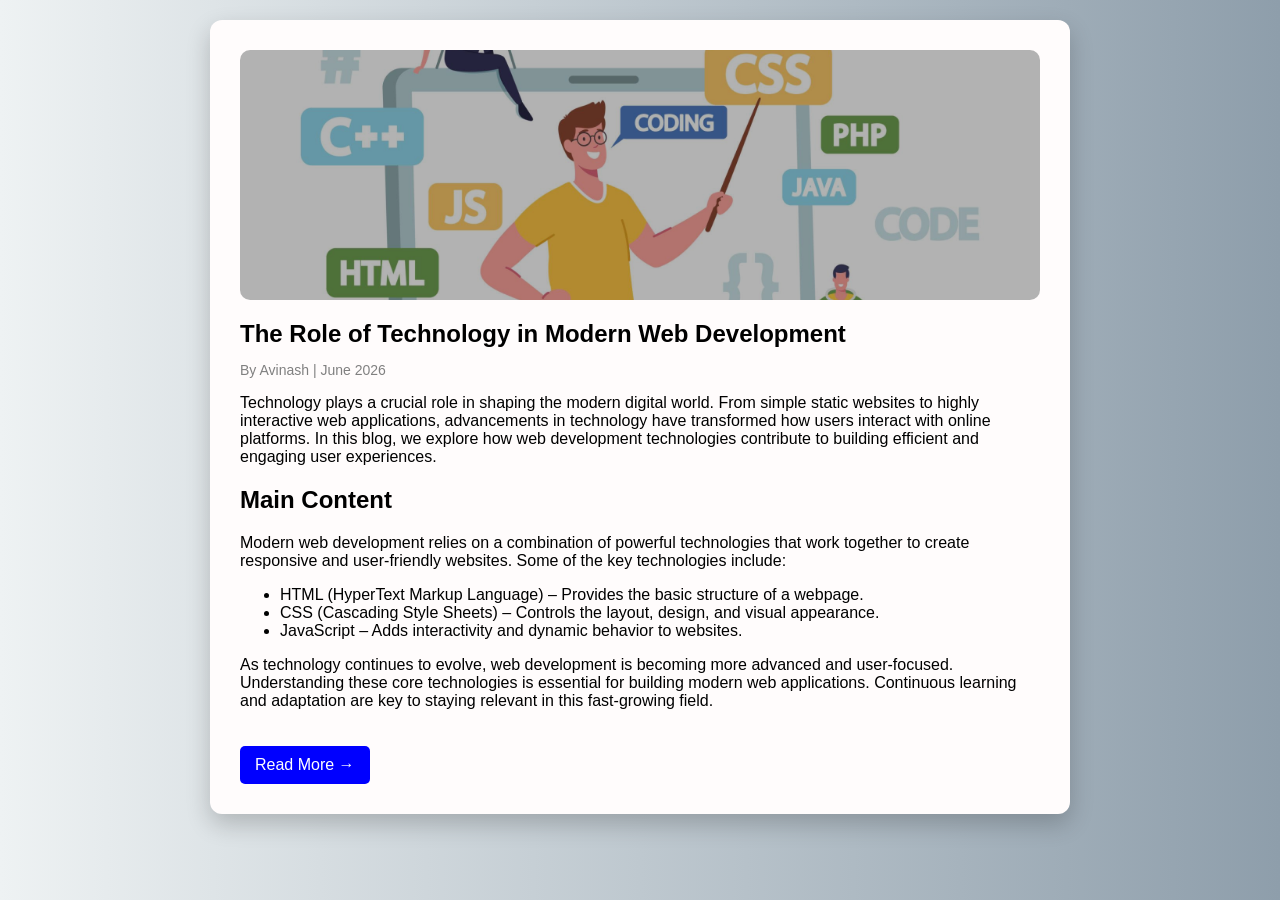
<file: task1-blog/index.html>
<!DOCTYPE html>
<html lang="en">
<head>
    <meta charset="UTF-8">
    <meta name="viewport" content="width=device-width, initial-scale=1.0">
    <title>Blog Post</title>
    <link rel="stylesheet" href="style.css">
</head>
<body>

<article class="blog">

  <div class="hero"></div>

    <header>
        <h1>The Role of Technology in Modern Web Development</h1>
        <p class="meta">By Avinash | June 2026</p>
    </header>

    <section class="intro">
        <p>
            Technology plays a crucial role in shaping the modern digital world. From simple static websites to highly interactive web applications, advancements in technology have transformed how users interact with online platforms. In this blog, we explore how web development technologies contribute to building efficient and engaging user experiences.
        </p>
    </section>

    <section class="content">
        <h2>Main Content</h2>
        <p>Modern web development relies on a combination of powerful technologies that work together to create responsive and user-friendly websites. Some of the key technologies include:</p>

        <ul>
            <li>HTML (HyperText Markup Language) – Provides the basic structure of a webpage.</li>
            <li>CSS (Cascading Style Sheets) – Controls the layout, design, and visual appearance.</li>
            <li>JavaScript – Adds interactivity and dynamic behavior to websites.</li>
        </ul>

      
    </section>

    <section class="conclusion">
        <p>
          As technology continues to evolve, web development is becoming more advanced and user-focused. Understanding these core technologies is essential for building modern web applications. Continuous learning and adaptation are key to staying relevant in this fast-growing field.
        </p>
    </section>

    <a href="#" class="read-more">Read More →</a>

</article>

</body>
</html>
</file>
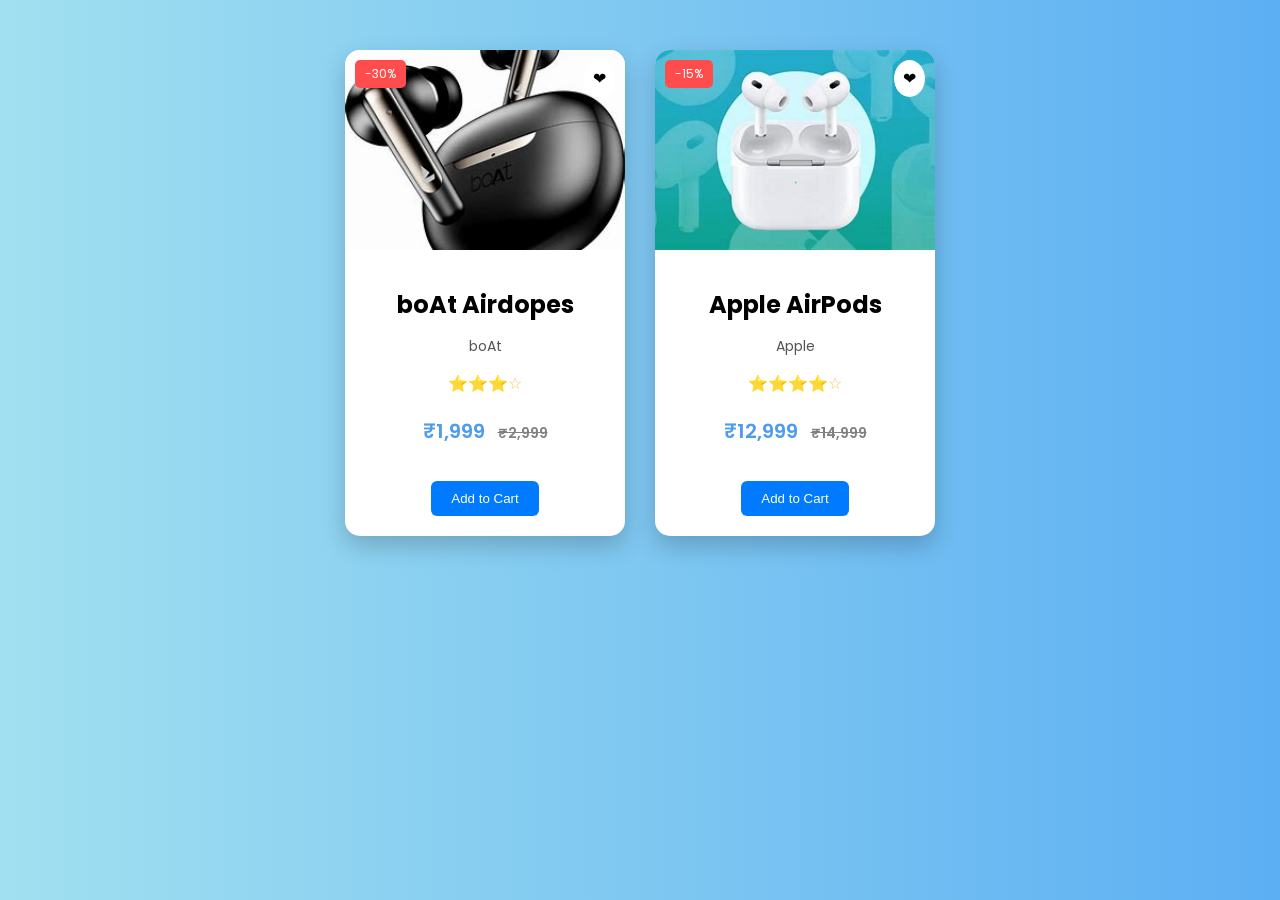
<file: task2-product-card/index.html>
<!DOCTYPE html>
<html lang="en">
<head>
    <meta charset="UTF-8">
    <meta name="viewport" content="width=device-width, initial-scale=1.0">
    <title>Product Cards</title>

    <link rel="stylesheet" href="style.css">

    <!-- Google Font -->
    <link href="https://fonts.googleapis.com/css2?family=Poppins:wght@300;500;600&display=swap" rel="stylesheet">
</head>
<body>

<div class="container">
    <div class="card">
        <span class="badge">-30%</span>
        <span class="wishlist">❤</span>

        <img src="boat1.jpeg" alt="boAt Airdopes">

        <div class="card-content">
            <h2>boAt Airdopes</h2>
            <p class="brand">boAt</p>

            <div class="rating">⭐⭐⭐☆</div>

            <p class="price">
                ₹1,999 <span class="old-price">₹2,999</span>
            </p>

            <button>Add to Cart</button>
        </div>
    </div>
    <div class="card">
        <span class="badge">-15%</span>
        <span class="wishlist">❤</span>

        <img src="wireless.jpeg" alt="Apple AirPods">

        <div class="card-content">
            <h2>Apple AirPods</h2>
            <p class="brand">Apple</p>

            <div class="rating">⭐⭐⭐⭐☆</div>

            <p class="price">
                ₹12,999 <span class="old-price">₹14,999</span>
            </p>

            <button>Add to Cart</button>
        </div>
    </div>

</div>

</body>
</html>
</file>
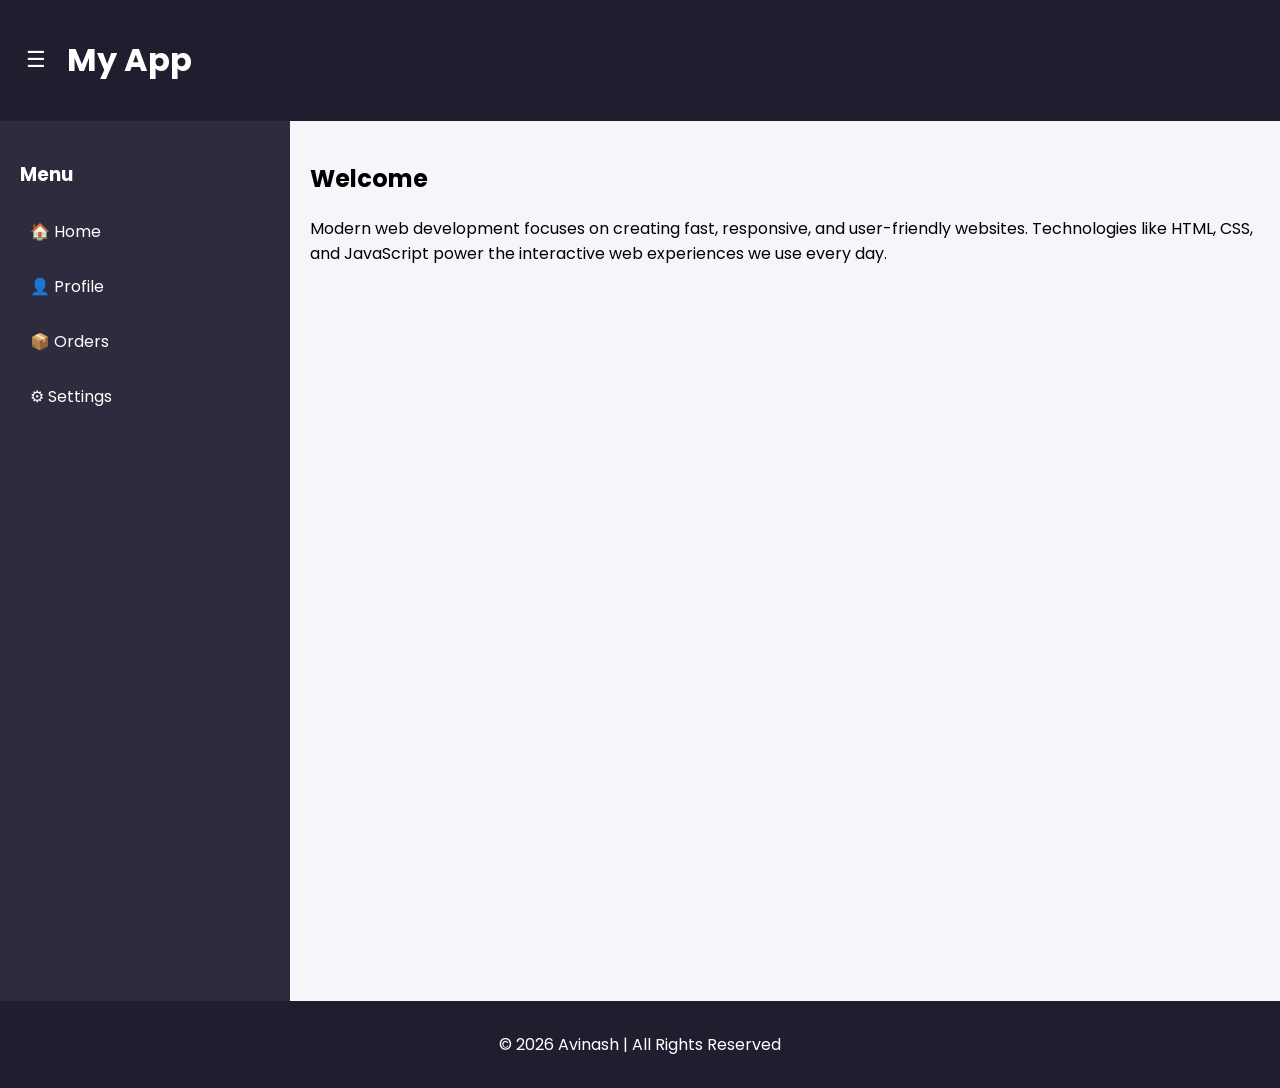
<file: task3-responsive-layout/index.html>
<!DOCTYPE html>
<html lang="en">
<head>
    <meta charset="UTF-8">
    <meta name="viewport" content="width=device-width, initial-scale=1.0">
    <title>Responsive App Layout</title>
    <link rel="stylesheet" href="style.css">

    <link href="https://fonts.googleapis.com/css2?family=Poppins:wght@300;500;600&display=swap" rel="stylesheet">
</head>
<body>

<header class="header">
    <button class="menu-btn" onclick="toggleMenu()">☰</button>
    <h1>My App</h1>
</header>

<div class="layout">

    <aside class="sidebar" id="sidebar">
        <h3>Menu</h3>
        <ul>
            <li>🏠 Home</li>
            <li>👤 Profile</li>
            <li>📦 Orders</li>
            <li>⚙ Settings</li>
        </ul>
    </aside>

    <main class="main">
        <h2>Welcome</h2>
        <p>Modern web development focuses on creating fast, responsive, and user-friendly websites.  
Technologies like HTML, CSS, and JavaScript power the interactive web experiences we use every day.</p>
    </main>

</div>

<footer class="footer">
    <p>© 2026 Avinash | All Rights Reserved</p>
</footer>

<script>
function toggleMenu() {
    document.getElementById("sidebar").classList.toggle("active");
}
</script>

</body>
</html>
</file>
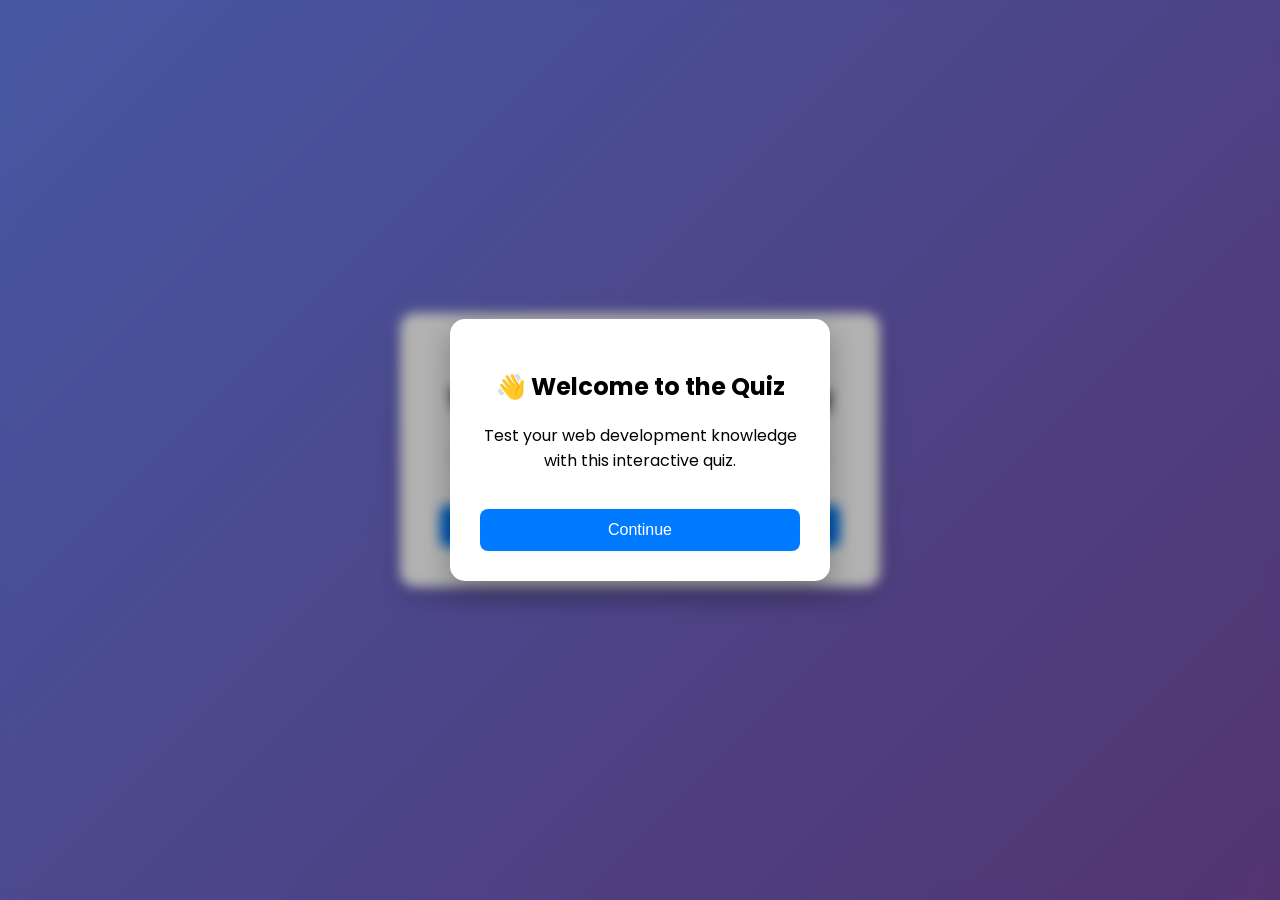
<file: task4-quiz/index.html>
<!DOCTYPE html>
<html lang="en">
<head>
    <meta charset="UTF-8">
    <meta name="viewport" content="width=device-width, initial-scale=1.0">
    <title>Interactive Quiz</title>

    <link rel="stylesheet" href="style.css">

    <link href="https://fonts.googleapis.com/css2?family=Poppins:wght@300;500;600&display=swap" rel="stylesheet">
</head>
<body>

<!-- WELCOME POPUP -->
<div class="popup" id="popup">
    <div class="popup-content">
        <h2>👋 Welcome to the Quiz</h2>
        <p>
            Test your web development knowledge with this interactive quiz.
        </p>

        <button onclick="closePopup()">Continue</button>
    </div>
</div>

<!-- HOME PAGE -->
<div class="home-screen" id="homeScreen">
    <h1>Web Development Quiz</h1>
    <p>Challenge yourself and test your frontend skills.</p>

    <button id="startBtn">Start Quiz</button>
</div>

<!-- QUIZ SECTION -->
<div class="quiz-container hidden" id="quizContainer">

   
    <div class="top-bar">
        <span id="progress">1/5</span>
        <span id="timer">30s</span>
    </div>

    <h2 id="question">Question</h2>

    <div class="options">

        <label class="option">
            <input type="radio" name="answer" value="a">
            <span id="a_text"></span>
        </label>

        <label class="option">
            <input type="radio" name="answer" value="b">
            <span id="b_text"></span>
        </label>

        <label class="option">
            <input type="radio" name="answer" value="c">
            <span id="c_text"></span>
        </label>

        <label class="option">
            <input type="radio" name="answer" value="d">
            <span id="d_text"></span>
        </label>

    </div>

    <!-- NEXT BUTTON -->
    <button id="nextBtn">Next Question</button>

    <p id="warning"></p>

</div>

<script src="script.js"></script>

</body>
</html>
</file>
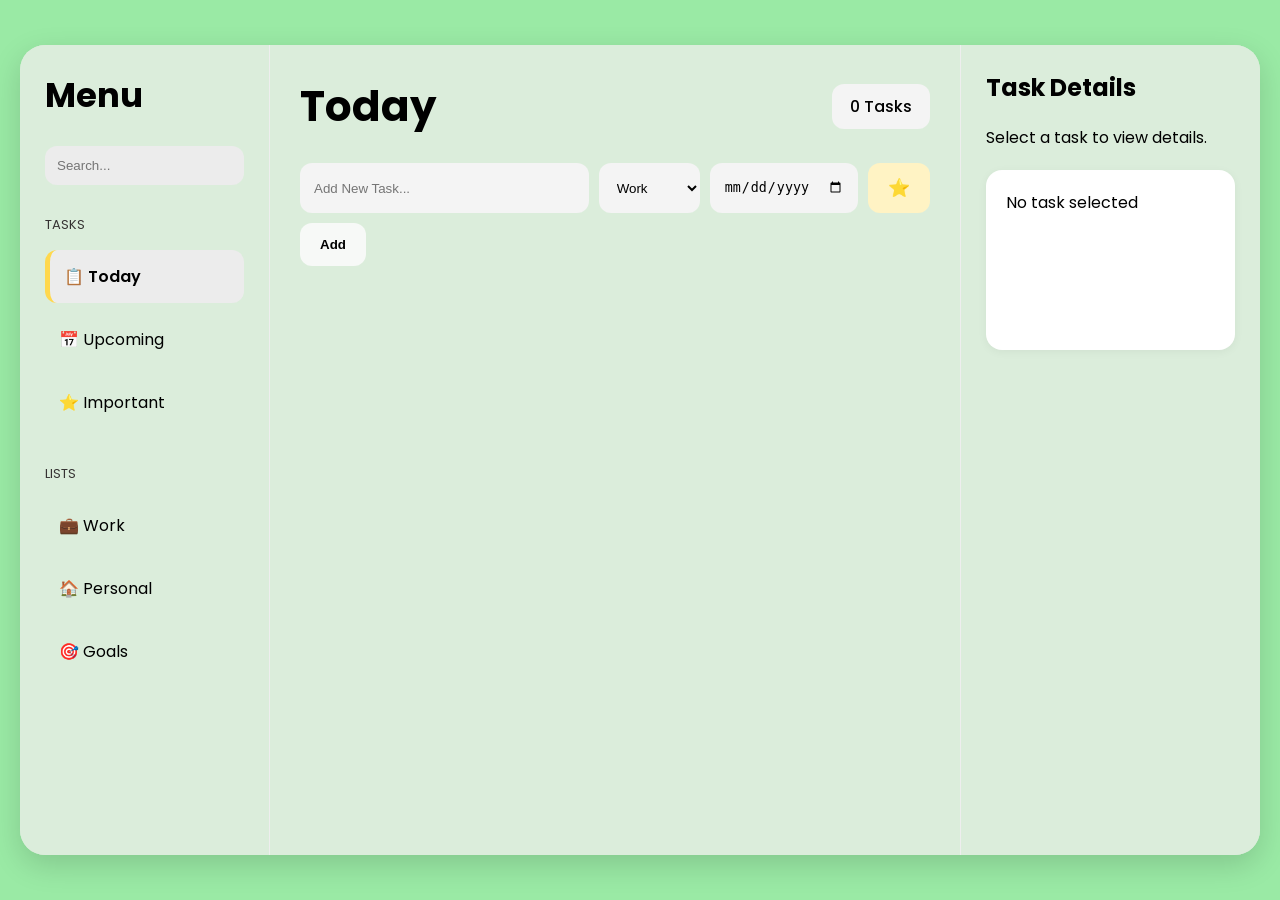
<file: task5-todo-app/index.html>
<!DOCTYPE html>
<html lang="en">
<head>
    <meta charset="UTF-8">
    <meta name="viewport" content="width=device-width, initial-scale=1.0">
    <title>To-Do</title>
    <link rel="stylesheet" href="style.css">
    <link href="https://fonts.googleapis.com/css2?family=Poppins:wght@300;400;500;600&display=swap" rel="stylesheet">
</head>
<body>
<div class="app-container">
    <aside class="sidebar">
        <h2>Menu</h2>
        <input
            type="text"
            placeholder="Search..."
            class="search-box"
            id="searchInput"
        >
        <div class="menu-section">
            <p class="menu-title">TASKS</p>
            <ul>
                <li class="menu-item active"
                    onclick="setActive(this); filterTasks('today')">
                    📋 Today
                </li>
                <li class="menu-item"
                    onclick="setActive(this); filterTasks('upcoming')">
                    📅 Upcoming
                </li>
                <li class="menu-item"
                    onclick="setActive(this); filterTasks('important')">
                    ⭐ Important
                </li>
            </ul>

        </div>
        <div class="menu-section">
            <p class="menu-title">LISTS</p>
            <ul>
                <li class="menu-item"
                    onclick="setActive(this); filterTasks('Work')">
                    💼 Work
                </li>
                <li class="menu-item"
                    onclick="setActive(this); filterTasks('Personal')">
                    🏠 Personal
                </li>
                <li class="menu-item"
                    onclick="setActive(this); filterTasks('Goals')">
                    🎯 Goals
                </li>
            </ul>
        </div>
    </aside>
    <main class="main-content">
        <div class="top-bar">
            <h1 id="pageTitle">Today</h1>
            <span id="taskCount">0 Tasks</span>
        </div>
        <div class="add-task">
            <input
                type="text"
                id="taskInput"
                placeholder="Add New Task..."
            >
            <select id="categoryInput">
                <option value="Work">
                    Work
                </option>
                <option value="Personal">
                    Personal
                </option>
                <option value="Goals">
                    Goals
                </option>
            </select>
            <input
                type="date"
                id="dateInput"
            >
            <button id="importantBtn">
                ⭐
            </button>
            <button id="addBtn">
                Add
            </button>
        </div>
        <ul id="taskList"></ul>
    </main>
    <aside class="right-panel">
        <h2>Task Details</h2>
        <p>Select a task to view details.</p>
        <div id="detailsBox">
            <p>No task selected</p>
        </div>
    </aside>
</div>
<script src="script.js"></script>
</body>
</html>
</file>
<file: task1-blog/style.css>
body {
    font-family: 'Poppins', sans-serif;
    margin: 0;
    padding: 20px;

    background: linear-gradient(to right, #eef2f3, #8e9eab);
}

.hero {
    position: relative;
    height: 250px;
    background: url("blog image.jpeg") center/cover no-repeat;
    border-radius: 10px;
    margin-bottom: 20px;
}

.hero::after {
    content: "";
    position: absolute;
    inset: 0;
    background: rgba(0, 0, 0, 0.3);
    border-radius: 10px;
}

.blog {
    max-width: 800px;
    margin: auto;
    background: rgb(255, 252, 252);
    padding: 30px;
    border-radius: 12px;

    box-shadow: 0 10px 25px rgba(0,0,0,0.2);
}
header h1 {
    margin-bottom: 5px;
}

.meta {
    color: gray;
    font-size: 14px;
}
img {
    width: 100%;
    margin-top: 10px;
    border-radius: 10px;
}
.read-more {
    display: inline-block;
    margin-top: 20px;
    color: white;
    background: blue;
    padding: 10px 15px;
    text-decoration: none;
    border-radius: 5px;
}
</file>
<file: task2-product-card/style.css>
body {
    margin: 0;
    font-family: 'Poppins', sans-serif;
    background: linear-gradient(to right, #a1e0f0, #5caff3);
}

/* GRID LAYOUT */
.container {
    display: flex;
    justify-content: center;
    gap: 30px;
    padding: 50px;
    flex-wrap: wrap;
}

/* CARD */
.card {
    position: relative;
    width: 280px;
    background: #fff;
    border-radius: 15px;
    overflow: hidden;
    box-shadow: 0 10px 25px rgba(0,0,0,0.2);
    transition: transform 0.3s ease, box-shadow 0.3s ease;
}

.card:hover {
    transform: translateY(-10px);
    box-shadow: 0 15px 35px rgba(0,0,0,0.3);
}

/* IMAGE */
.card img {
    width: 100%;
    height: 200px;
    object-fit: cover;
}

/* BADGE */
.badge {
    position: absolute;
    top: 10px;
    left: 10px;
    background: #ff4d4d;
    color: white;
    padding: 5px 10px;
    font-size: 12px;
    border-radius: 5px;
}

/* WISHLIST */
.wishlist {
    position: absolute;
    top: 10px;
    right: 10px;
    background: white;
    padding: 6px 9px;
    border-radius: 50%;
    cursor: pointer;
    font-size: 16px;
    transition: all 0.3s ease;
}

.wishlist:hover {
    color: red;
    transform: scale(1.2);
}

/* CONTENT */
.card-content {
    padding: 20px;
    text-align: center;
}

.card-content h2 {
    margin: 10px 0;
}

/* BRAND */
.brand {
    color: #555;
    font-size: 14px;
}

/* RATING */
.rating {
    margin: 8px 0;
    color: #f4c150;
    font-size: 16px;
}

/* PRICE */
.price {
    color: #4e9cef;
    font-size: 20px;
    font-weight: 600;
}

.old-price {
    font-size: 14px;
    color: gray;
    text-decoration: line-through;
    margin-left: 8px;
}

/* BUTTON */
button {
    margin-top: 15px;
    padding: 10px 20px;
    border: none;
    background: #007bff;
    color: white;
    border-radius: 6px;
    cursor: pointer;
    transition: all 0.3s ease;
}

button:hover {
    background: #0056b3;
    transform: scale(1.05);
}
</file>
<file: task3-responsive-layout/style.css>
body {
    margin: 0;
    font-family: 'Poppins', sans-serif;
    background: #f4f6f9;
}

.header {
    display: flex;
    align-items: center;
    background: #1e1e2f;
    color: white;
    padding: 15px 20px;
}

.menu-btn {
    font-size: 22px;
    margin-right: 15px;
    background: none;
    border: none;
    color: white;
    cursor: pointer;
}

.layout {
    display: flex;
}

.sidebar {
    width: 250px;
    background: #2c2c3e;
    color: white;
    height: calc(100vh - 60px);
    padding: 20px;
}

.sidebar h3 {
    margin-bottom: 20px;
}

.sidebar ul {
    list-style: none;
    padding: 0;
}

.sidebar li {
    margin: 10px 0;
    padding: 10px;
    border-radius: 8px;
    cursor: pointer;
    transition: all 0.3s;
}

.sidebar li:hover {
    background: rgba(255,255,255,0.1);
    color: #00c6ff;
}

.main {
    flex: 1;
    padding: 20px;
}

.footer {
    text-align: center;
    background: #1e1e2f;
    color: white;
    padding: 15px;
}
@media (max-width: 768px) {

    .layout {
        flex-direction: column;
    }
    .sidebar {
        width: 100%;
        height: auto;
        position: relative;
    }

    .main {
        padding: 20px;
    }

    .menu-btn {
        display: none;
    }
}
</file>
<file: task4-quiz/style.css>
body {
    margin: 0;
    font-family: 'Poppins', sans-serif;
    background: linear-gradient(135deg, #667eea, #764ba2);
    display: flex;
    justify-content: center;
    align-items: center;
    min-height: 100vh;
    user-select: none;
}
.hidden {
    display: none;
}
.popup {
    position: fixed;
    inset: 0;
    background: rgba(0,0,0,0.3);
    backdrop-filter: blur(6px);
    display: flex;
    justify-content: center;
    align-items: center;
    z-index: 1000;
}
.popup-content {
    background: white;
    padding: 30px;
    border-radius: 15px;
    text-align: center;
    width: 320px;
    box-shadow: 0 10px 30px rgba(0,0,0,0.3);
    animation: popupFade 0.4s ease;
}
@keyframes popupFade {

    from {
        opacity: 0;
        transform: translateY(-20px);
    }

    to {
        opacity: 1;
        transform: translateY(0);
    }
}
.home-screen {
    background: white;
    padding: 40px;
    border-radius: 15px;
    text-align: center;
    width: 400px;
    box-shadow: 0 10px 25px rgba(0,0,0,0.2);
}
.quiz-container {
    background: white;
    width: 420px;
    padding: 30px;
    border-radius: 15px;
    box-shadow: 0 10px 25px rgba(0,0,0,0.2);
}
.top-bar {
    display: flex;
    justify-content: space-between;
    margin-bottom: 20px;

    font-weight: 600;
}
#timer {
    color: red;
}
.option {
    display: block;
    background: #eee8e8;
    padding: 12px;
    margin: 10px 0;
    border-radius: 8px;
    cursor: pointer;
    transition: all 0.3s;
}
.option:hover {
    background: #e3e3e3;
}
.option.selected {
    background: #d4edda;
    border: 2px solid #28a745;
}
button {
    width: 100%;
    padding: 12px;
    margin-top: 20px;
    border: none;
    background: #007bff;
    color: white;
    border-radius: 8px;
    font-size: 16px;
    cursor: pointer;
    transition: all 0.3s;
}
button:hover {
    background: #0056b3;
    transform: scale(1.02);
}
#warning {
    text-align: center;
    color: red;
    margin-top: 10px;
}
</file>
<file: task5-todo-app/style.css>
* {
    margin: 0;
    padding: 0;
    box-sizing: border-box;
    -webkit-tap-highlight-color: transparent;
}
body {
    font-family: 'Poppins', sans-serif;
    background: hsl(128, 65%, 76%);
    min-height: 100vh;
    display: flex;
    justify-content: center;
    align-items: center;
    padding: 20px;
    user-select: none;
}
.app-container {
    width: 100%;
    max-width: 1400px;
    height: 90vh;
    background: rgb(219, 237, 219);
    border-radius: 25px;
    overflow: hidden;
    display: grid;
    grid-template-columns: 250px 1fr 300px;
    box-shadow: 0 10px 30px rgba(0,0,0,0.15);
}
.sidebar {
    background: rgb(219, 237, 219);
    padding: 25px;
    border-right: 1px solid #eee;
}
.sidebar h2 {
    margin-bottom: 25px;
    font-size: 34px;
}
.search-box {
    width: 100%;
    padding: 12px;
    border: none;
    border-radius: 12px;
    background: #ececec;
    outline: none;
    margin-bottom: 30px;
}
.menu-section {
    margin-bottom: 35px;
}
.menu-title {
    color: rgb(53, 50, 50);
    font-size: 13px;
    margin-bottom: 15px;
}
.sidebar ul {
    list-style: none;
}
.menu-item {
    padding: 14px;
    border-radius: 12px;
    margin-bottom: 10px;
    cursor: pointer;
    transition: all 0.3s;
}
.menu-item:hover {
   background: #ececec;
}
.active {
    background: #ececec;
    font-weight: 600;
}
.main-content {
    padding: 30px;
    overflow-y: auto;
}
.top-bar {
    display: flex;
    justify-content: space-between;
    align-items: center;
    margin-bottom: 25px;
}
.top-bar h1 {
    font-size: 42px;
}
#taskCount {
    background: #f4f4f4;
    padding: 10px 18px;
    border-radius: 12px;
    font-weight: 500;
}
.add-task {
    display: flex;
    gap: 10px;
    margin-bottom: 30px;
    flex-wrap: wrap;
}
.add-task input,
.add-task select {
    padding: 14px;
    border: none;
    border-radius: 12px;
    background: #f4f4f4;
    outline: none;
}
#taskInput {
    flex: 1;
    min-width: 250px;
}
.add-task button {
    padding: 14px 20px;
    border: none;
    border-radius: 12px;
    cursor: pointer;
    transition: 0.3s;
    font-weight: 600;
}
#addBtn {
   background: #f7f9f7;
}
#addBtn:hover {
    transform: scale(1.03);
}
#importantBtn {
    background: #fff3c4;
    color: #e6a700;
    font-size: 18px;
}
#taskList {
    list-style: none;
}
.task-item {
    background: #fafafa;
    padding: 18px;
    border-radius: 16px;
    margin-bottom: 15px;
    display: flex;
    justify-content: space-between;
    align-items: center;
    transition: all 0.3s;
}
.task-item:hover {
    transform: translateY(-2px);
    box-shadow: 0 5px 15px rgba(0,0,0,0.08);
}
.task-left {
    display: flex;
    align-items: center;
    gap: 15px;
}
.check-btn {
    width: 24px;
    height: 24px;
    border-radius: 50%;
    border: 2px solid #ccc;
    display: flex;
    justify-content: center;
    align-items: center;
    cursor: pointer;
    transition: 0.3s;
}
.check-btn.completed {
    background: #4caf50;
    color: white;
    border: none;
}
.completed-text {
    text-decoration: line-through;
    opacity: 0.6;
}
.task-info p {
    font-size: 12px;
    color: gray;
    margin-top: 4px;
}
.task-actions {
    display: flex;
    gap: 10px;
}
.task-actions button {
    border: none;
    padding: 10px 14px;
    border-radius: 10px;
    cursor: pointer;
    font-size: 14px;
}
.edit-btn {
    background: #4da3ff;
    color: white;
}
.delete-btn {
    background: #ff5c5c;
    color: white;
}
.right-panel {
    background: rgb(219, 237, 219);
    padding: 25px;
    border-left: 1px solid #eee;
}
.right-panel h2 {
    margin-bottom: 20px;
}
#detailsBox {
    margin-top: 20px;
    background: white;
    padding: 20px;
    border-radius: 16px;
    min-height: 180px;
    box-shadow: 0 2px 10px rgba(0,0,0,0.05);
}
@media (max-width: 1100px) {
    .app-container {
        grid-template-columns: 1fr;
        height: auto;
    }
    .sidebar,
    .right-panel {
        display: none;
    }
    body {
        padding: 10px;
    }
    .main-content {
        padding: 20px;
    }
}
.active {
    background: #ececec;
    font-weight: 600;
    border-left: 5px solid #ffd84d;
}
</file>
